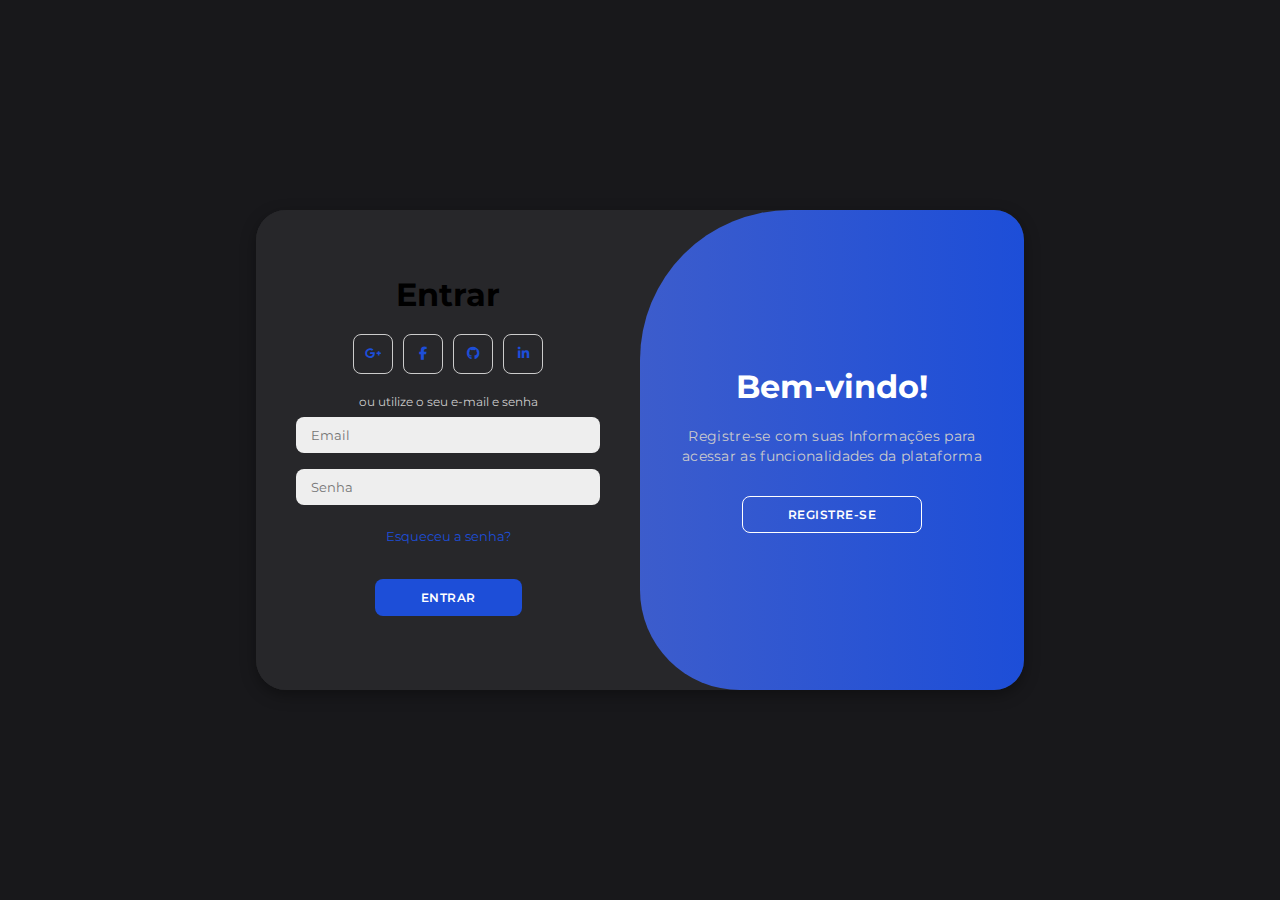
<file: login.html>
<!DOCTYPE html>
<html lang="en">

<head>
    <meta charset="UTF-8">
    <meta name="viewport" content="width=device-width, initial-scale=1.0">
    <link rel="stylesheet" href="https://cdnjs.cloudflare.com/ajax/libs/font-awesome/6.4.2/css/all.min.css">
    <link rel="stylesheet" href="login.css">
    <title>ImagemLAB Login </title>
</head>

<body>

    <div class="container" id="container">
        <div class="form-container sign-up">
            <span class="blur"></span>
            <span class="blur"></span>
            <form>
                <h1>Registre-se</h1>
                <div class="social-icons">
                    <a href="#" class="icon"><i class="fa-brands fa-google-plus-g"></i></a>
                    <a href="#" class="icon"><i class="fa-brands fa-facebook-f"></i></a>
                    <a href="#" class="icon"><i class="fa-brands fa-github"></i></a>
                    <a href="#" class="icon"><i class="fa-brands fa-linkedin-in"></i></a>
                </div>
                <span>ou use o seu email para fazer o registro</span>
                <input type="text" placeholder="Nome">
                <input type="text" placeholder="Cpf/Cnpj">
                <input type="email" placeholder="Email">
                <input type="password" placeholder="Senha">
                <input type="password" placeholder="Confirme a senha">
                <button>Registre-se</button>
            </form>
        </div>
        <div class="form-container sign-in">
            <form>
                <h1>Entrar</h1>
                <div class="social-icons">
                    <a href="#" class="icon"><i class="fa-brands fa-google-plus-g"></i></a>
                    <a href="#" class="icon"><i class="fa-brands fa-facebook-f"></i></a>
                    <a href="#" class="icon"><i class="fa-brands fa-github"></i></a>
                    <a href="#" class="icon"><i class="fa-brands fa-linkedin-in"></i></a>
                </div>
                <span>ou utilize o seu e-mail e senha</span>
                <input type="email" placeholder="Email">
                <input type="password" placeholder="Senha">
                <a href="index.html">Esqueceu a senha?</a>
                <a href="index.html"><button>Entrar</button></a>
            </form>
        </div>
        <div class="toggle-container">
            <div class="toggle">
                <div class="toggle-panel toggle-left">
                    <h1>Ja possui uma conta? </h1>
                    <p>Faca login com as suas Informações para acessar a plataforma</p>
                    <button class="hidden" id="login">Sign In</button>
                </div>
                <div class="toggle-panel toggle-right">
                    <h1>Bem-vindo!</h1>
                    <p>Registre-se com suas Informações para acessar as funcionalidades da plataforma</p>
                    <button class="hidden" id="register">Registre-se</button>
                </div>
            </div>
        </div>
    </div>

    <script src="login.js"></script>
</body>

</html>
</file>
<file: login.css>
@import url('https://fonts.googleapis.com/css2?family=Montserrat:wght@300;400;500;600;700&display=swap'); 

* {
    margin: 0;
    padding: 0;
    box-sizing: border-box;
    font-family: 'Montserrat', sans-serif;
}

body {
    background-color: #18181b;
    display: flex;
    align-items: center;
    justify-content: center;
    flex-direction: column;
    height: 100vh;
}

.container {
    background-color: #27272a; /* Updated */
    border-radius: 30px;
    box-shadow: 0 5px 15px rgba(0, 0, 0, 0.35);
    position: relative;
    overflow: hidden;
    width: 768px;
    max-width: 100%;
    min-height: 480px;
}

.container p {
    font-size: 14px;
    line-height: 20px;
    letter-spacing: 0.3px;
    margin: 20px 0;
    color: #ccc; /* Updated */
}

.container span {
    font-size: 12px;
    color: #ccc; /* Updated */
}

.container a {
    color: #1d4ed8; /* Updated */
    font-size: 13px;
    text-decoration: none;
    margin: 15px 0 10px;
}

.container button {
    background-color: #1d4ed8; /* Updated */
    color: #fff;
    font-size: 12px;
    padding: 10px 45px;
    border: 1px solid transparent;
    border-radius: 8px;
    font-weight: 600;
    letter-spacing: 0.5px;
    text-transform: uppercase;
    margin-top: 10px;
    cursor: pointer;
}

.container button.hidden {
    background-color: transparent;
    border-color: #fff;
}

.container form {
    background-color: #27272a; /* Updated */
    display: flex;
    align-items: center;
    justify-content: center;
    flex-direction: column;
    padding: 0 40px;
    height: 100%;
}

.container input {
    background-color: #eee;
    border: none;
    margin: 8px 0;
    padding: 10px 15px;
    font-size: 13px;
    border-radius: 8px;
    width: 100%;
    outline: none;
}

.form-container {
    position: absolute;
    top: 0;
    height: 100%;
    transition: all 0.6s ease-in-out;
}

.sign-in {
    left: 0;
    width: 50%;
    z-index: 2;
}

.container.active .sign-in {
    transform: translateX(100%);
}

.sign-up {
    left: 0;
    width: 50%;
    opacity: 0;
    z-index: 1;
}

.container.active .sign-up {
    transform: translateX(100%);
    opacity: 1;
    z-index: 5;
    animation: move 0.6s;
}

@keyframes move {
    0%, 49.99% {
        opacity: 0;
        z-index: 1;
    }
    50%, 100% {
        opacity: 1;
        z-index: 5;
    }
}

.social-icons {
    margin: 20px 0;
}

.social-icons a {
    border: 1px solid #ccc;
    border-radius: 20%;
    display: inline-flex;
    justify-content: center;
    align-items: center;
    margin: 0 3px;
    width: 40px;
    height: 40px;
}

.toggle-container {
    position: absolute;
    top: 0;
    left: 50%;
    width: 50%;
    height: 100%;
    overflow: hidden;
    transition: all 0.6s ease-in-out;
    border-radius: 150px 0 0 100px;
    z-index: 1000;
}

.container.active .toggle-container {
    transform: translateX(-100%);
    border-radius: 0 150px 100px 0;
}

.toggle {
    background-color: #1d4ed8; /* Updated */
    height: 100%;
    background: linear-gradient(to right, #5c6bc0, #1d4ed8); /* Updated */
    color: #fff;
    position: relative;
    left: -100%;
    height: 100%;
    width: 200%;
    transform: translateX(0);
    transition: all 0.6s ease-in-out;
}

.container.active .toggle {
    transform: translateX(50%);
}

.toggle-panel {
    position: absolute;
    width: 50%;
    height: 100%;
    display: flex;
    align-items: center;
    justify-content: center;
    flex-direction: column;
    padding: 0 30px;
    text-align: center;
    top: 0;
    transform: translateX(0);
    transition: all 0.6s ease-in-out;
}

.toggle-left {
    transform: translateX(-200%);
}

.container.active .toggle-left {
    transform: translateX(0);
}

.toggle-right {
    right: 0;
    transform: translateX(0);
}

.container.active .toggle-right {
    transform: translateX(200%);
}
</file>
